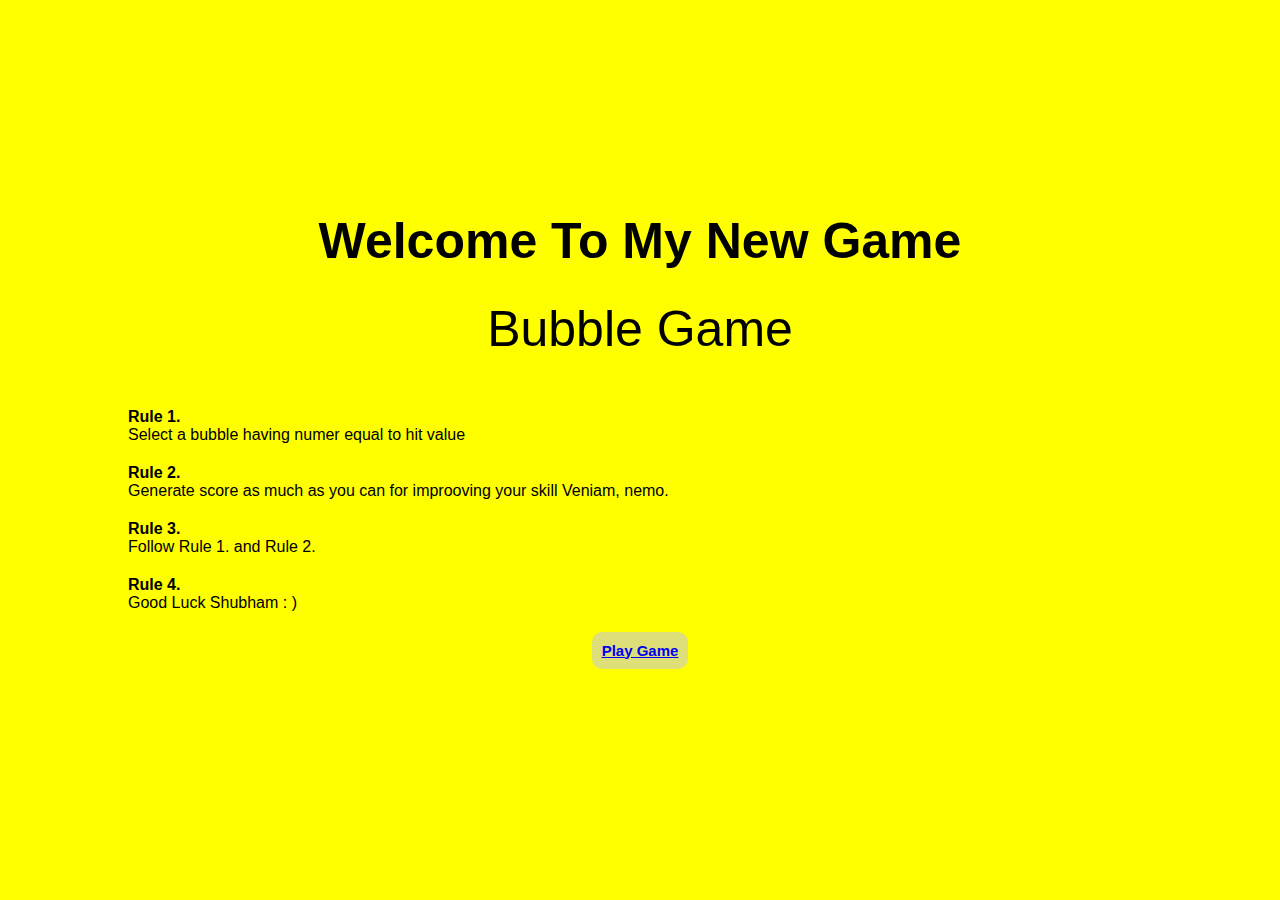
<file: index.html>
<!DOCTYPE html>
<html lang="en">
<head>
    <meta charset="UTF-8">
    <meta name="viewport" content="width=device-width, initial-scale=1.0">
    <title>Document</title>
    <link rel="stylesheet" href="main.css">
</head>
<body>
    <div class="main">
        <div class="container">
            <h4 id="text">Welcome To My  New Game</h4>
            <div class="gamename">Bubble Game</div>
            <div class="gamerule">
                <ol><h4> Rule 1. <p>Select a bubble having numer equal to hit value  </p></h4></ol>
                <ol><h4> Rule 2. <p>
                    Generate score as much as you can for improoving your skill Veniam, nemo.</p> </h4></ol>
                <ol><h4> Rule 3. <p>Follow Rule 1. and Rule 2.</p> </h4></ol>
                <ol><h4> Rule 4. <p>Good Luck Shubham   : )</p></h4></ol>
            </div>
            <div class="playbtn">
                <button class="btn"><a href="main.html">Play Game</a></button>
            </div>
        </div>
    </div>
</body>
</html>
</file>
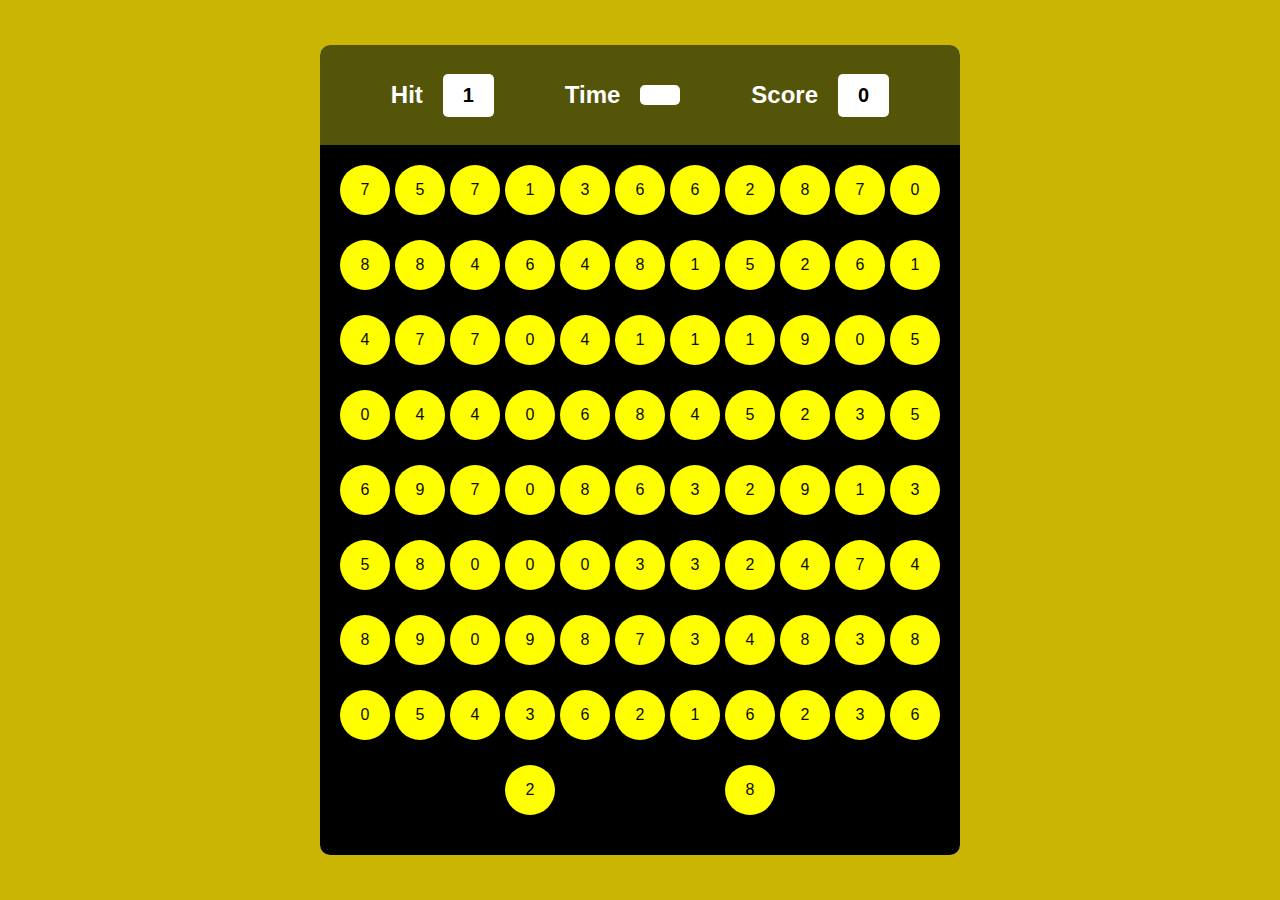
<file: main.html>
<!DOCTYPE html>
<html lang="en">
<head>
    <meta charset="UTF-8">
    <meta name="viewport" content="width=device-width, initial-scale=1.0">
    <title>Document</title>
    <link rel="stylesheet" href="style.css">
</head>
<body>
   
    <div id="main">
        <div id="pannel">
            <div id="ptop">
                <div class="elem">
                    <h2>Hit</h2>
                    <div id="hitval" class="box">5</div>
                </div>
                <div class="elem">
                    <h2>Time</h2>
                    <div id="timerval" class="box"></div>
                </div>
                <div class="elem">
                    <h2>Score</h2>
                    <div  id="scoreval" class="box">0</div>
                </div>
            </div>
            <div id="pbtm">
                <div id="show" class="showscore">
                    <div class="text">Game Over</div>
                    <div class="result">
                        <div class="ans">
                            <div>Hit</div>
                            <div>hitresult</div>
                        </div>
                        <div class="ans">
                            <div>Miss</div>
                            <div>Missresult</div>
                        </div>
                        <div class="ans">
                            <div>Total</div>
                            <div>Total</div>
                        </div>
                        <div class="ans">
                            <div>Accuracy</div>
                            <div>accuracy</div>
                        </div>
                        <div class="ans">
                            <div>Total Time Taken</div>
                            <div>total time</div>
                        </div>
                    </div>
                    <div class="playAgain">
                        <button class="btn"><a href="index.html">Play Again !</a>  </button>
                    </div>
                </div>
               
                
            </div>
        </div>

    </div>
    <script src="script.js"></script>
</body>
</html>
</file>
<file: main.css>
*{
    margin: 0;
    padding: 0;
    box-sizing: border-box;
    font-family: sans-serif;
}
html,body{
    width: 100%;
    height: 100%;
}

.main{
    width: 100%;
    height: 100%;
    background-color: yellow;
    display: flex;
    flex-direction: column;
    justify-content: center;
    align-items: center;
    /* justify-content: center; */
}

.main .container{
    width: 80%;
    height: 100%;
    display: flex;
    flex-direction: column;
    justify-content: center;
    align-items: center;
    /* background-color: aqua; */
}
.main .container  #text{
    width: 100%;
    /* height: 40px; */
    /* background-color: red; */
   color: black;
   font-size: 50px;
   text-align: center;
   font-family: Arial, Helvetica, sans-serif;
}
.main .container .gamename{
    width: 100%;
    font-size: 50px;
    text-align: center;
    margin: 30px 0;
}
.main .container .gamerule{
    width: 100%;
   
}
.main .container .gamerule ol{
   margin-top: 20px;
}
.main .container .gamerule ol p{
   font: 17px;
   font-weight: 510;
}

.playbtn{
    width: 100%;
    display: flex;
    justify-content: center;
    align-items: center;
    
}
.playbtn .btn{
   background-color: rgb(223, 223, 122);
   color: black;
   font-weight: 600;
   font-size: 15px;
   margin: 20px 0;
   padding: 10px 10px;
   border: none;
   border-radius: 10px;
   text-decoration: none;
    
}

.playbtn .btn:hover{
    text-decoration: none;
    color: black;
    font-weight: 610;
    /* font-size: 17px; */
    background-color: rgb(221, 221, 73); 
    cursor: pointer;
    color: white;
    
}
</file>
<file: style.css>
*{
    margin: 0;
    padding: 0;
    box-sizing: border-box;
    font-family: sans-serif;
}
html,body{
    width: 100%;
    height: 100%;
}

#main{
    display: flex;
    align-items: center;
    justify-content: center;
    width: 100%;
    height: 100%;
    background-color: rgb(202, 182, 2);
}

#pannel{
    width: 50%;
    height: 90%;
    background-color: aliceblue;
    border-radius: 10px;
    overflow: hidden;

}
#ptop{
    width: 100%;
    height: 100px;
    /* padding: 0 30%; */
    background-color: rgb(85, 85, 10);
    display: flex;
    align-items: center;
    justify-content: space-evenly;
    color: white;
    
}
.elem{
   
    display: flex;
    align-items: center;
    gap: 20px;
}
.box{
    padding: 10px 20px;
    background-color: #fff;
    border-radius: 5px;
    color: black;
    font-weight: 800;
    font-size: 20px;
}
#pbtm{
    display: flex;
    flex-wrap: wrap;
    /* align-items: center; */
    justify-content: space-evenly;
    gap: 5px;
    width: 100%;
    height: calc(100% - 100px);
    padding: 20px;
    background-color: black;
    color: white;
    /* background-color: rgb(8, 7, 7); */
}
.bubble{
    display: flex;
    align-items: center;
    justify-content: center;
    width: 50px;
    height: 50px;
    background-color: yellow;
    color: rgb(11, 11, 11);
    border-radius: 50%;
   

}

.bubble:hover{
    cursor: pointer;
    background-color: rgb(189, 189, 80);
}
.show{
    display: none;
}
.showscore{
    width: 50%;
    height: 50%;
    display: flex;
    flex-direction: column;
    border-left: 1px solid white;
    border-right: 1px solid white;
    /* background-color: red; */
    /* display: none; */
}
.showscore .text{
    width: 100%;
    height: 50px;
   color:  rgb(0, 0, 0);
   font-size: 40px;
   background-color: yellow;
   align-items: center;
   text-align: center;
}
.showscore .result{
    width: 100%;
    padding: 0 15px;
    height: calc(100% - 50px);
    display: flex;
    flex-direction: column;
    align-items: center;
    justify-content: center;
    font-size: 20px;

}

.showscore .result .ans{
    display: flex;
    width: 100%;
    align-items: center;
    justify-content: space-between;
}

.playAgain{
    width: 100%;
    display: flex;
    justify-content: center;
    align-items: center;
    
}
.playAgain .btn{
   background-color: yellow;
   color: black;
   font-weight: 600;
   font-size: 15px;
   padding: 10px 10px;
   border: none;
   border-radius: 10px;
   margin: 10px 0;
    
}
.playAgain .btn:hover{
    font-weight: 610;
    /* font-size: 17px; */
    background-color: rgb(159, 159, 50); 
    cursor: pointer;
    
}
</file>
